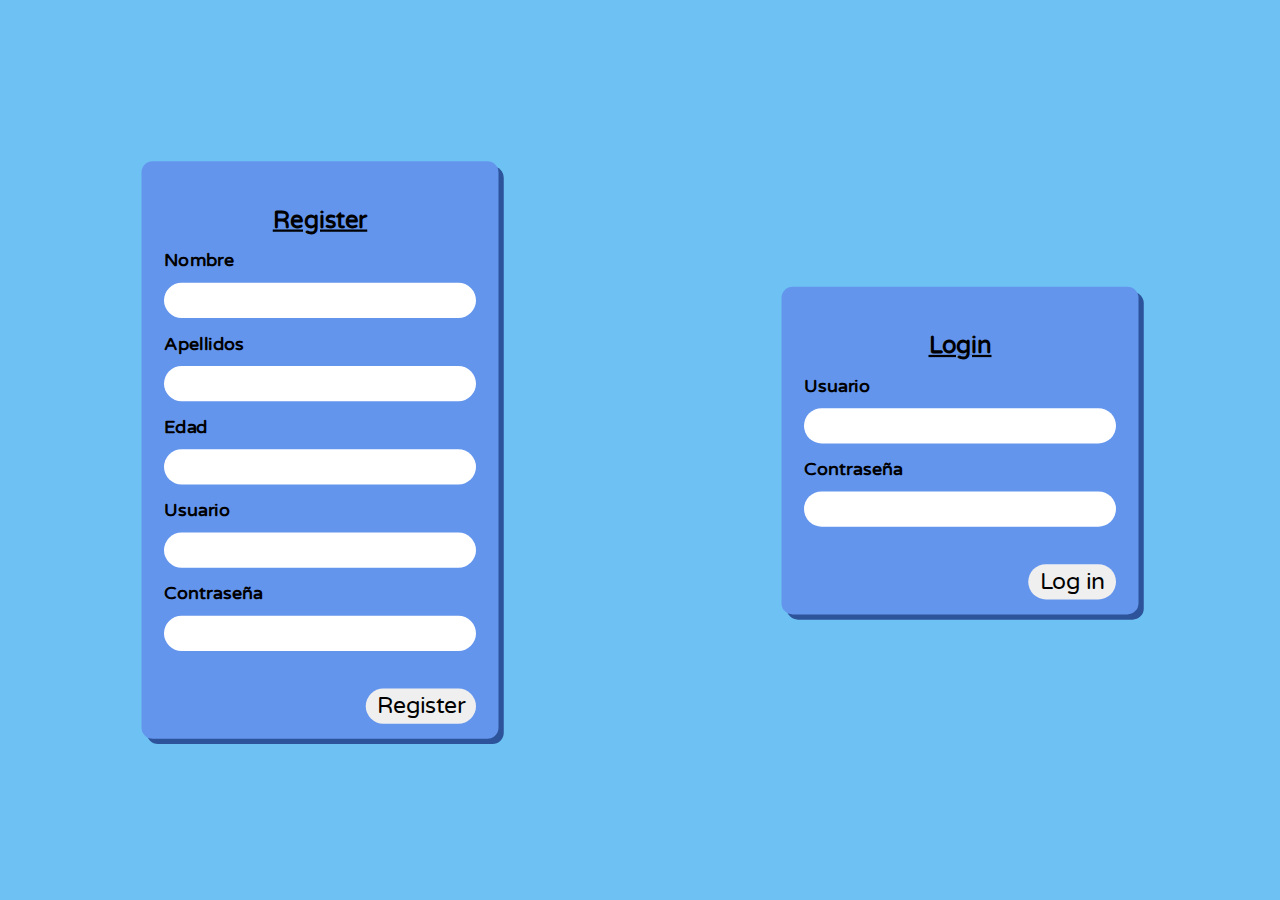
<file: bases/4/index.html>
<!DOCTYPE html>
<html lang="en">

<head>
    <meta charset="UTF-8">
    <meta http-equiv="X-UA-Compatible" content="IE=edge">
    <meta name="viewport" content="width=device-width, initial-scale=1.0">
    <link rel="stylesheet" href="style.css">
    <title>3.4 Insercion</title>
</head>

<body>
    <div class="container">
        <form method="post">
            <h1>Register</h1>
            <h3>Nombre</h3>
            <input type="text" name="name"><br><br>
            <h3>Apellidos</h3>
            <input type="text" name="surname"><br><br>
            <h3>Edad</h3>
            <input type="text" name="age"><br><br>
            <h3>Usuario</h3>
            <input type="text" name="user"><br><br>
            <h3>Contraseña</h3>
            <input type="password" name="pass"><br><br>

            <div id="btns">
                <input formaction="register.php" type="submit" value="Register">
            </div>
        </form>
        <form method="post">
            <h1>Login</h1>
            <h3>Usuario</h3>
            <input type="text" name="user"><br><br>
            <h3>Contraseña</h3>
            <input type="password" name="pass"><br><br>

            <div id="btns">
                <input formaction="login.php" type="submit" value="Log in">
            </div>
        </form>
    </div>
</body>

</html>
</file>
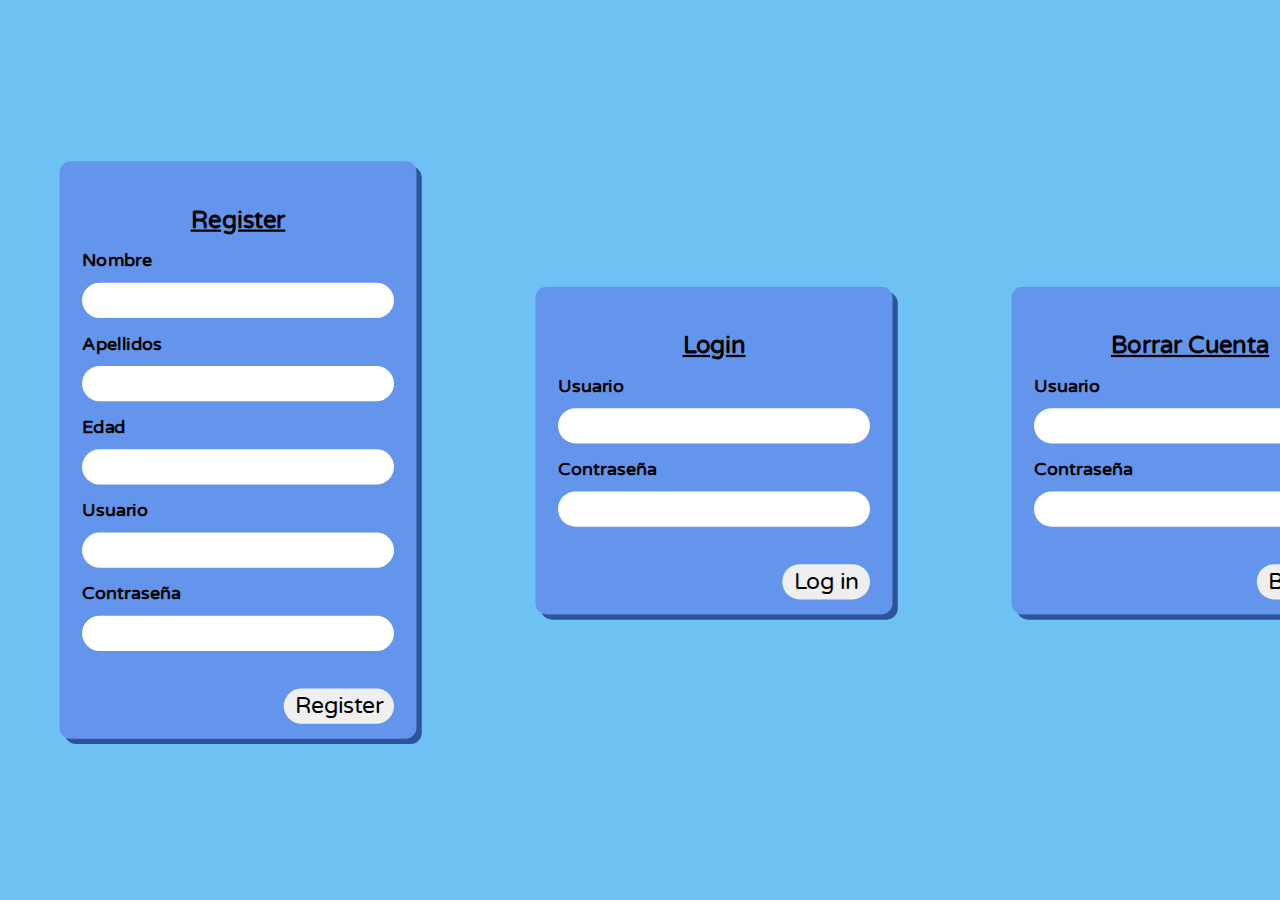
<file: bases/5/index.html>
<!DOCTYPE html>
<html lang="en">

<head>
    <meta charset="UTF-8">
    <meta http-equiv="X-UA-Compatible" content="IE=edge">
    <meta name="viewport" content="width=device-width, initial-scale=1.0">
    <link rel="stylesheet" href="style.css">
    <title>3 Escribir, Leer y Borrar datos</title>
</head>

<script src="delete.js"></script>

<body>
    <div class="container">
        <form method="post">
            <h1>Register</h1>
            <h3>Nombre</h3>
            <input type="text" name="name"><br><br>
            <h3>Apellidos</h3>
            <input type="text" name="surname"><br><br>
            <h3>Edad</h3>
            <input type="text" name="age"><br><br>
            <h3>Usuario</h3>
            <input type="text" name="user"><br><br>
            <h3>Contraseña</h3>
            <input type="password" name="pass"><br><br>

            <div id="btns">
                <input formaction="register.php" type="submit" value="Register">
            </div>
        </form>
        <form method="post">
            <h1>Login</h1>
            <h3>Usuario</h3>
            <input type="text" name="user"><br><br>
            <h3>Contraseña</h3>
            <input type="password" name="pass"><br><br>

            <div id="btns">
                <input formaction="login.php" type="submit" value="Log in">
            </div>
        </form>

        <form method="post">
            <h1>Borrar Cuenta</h1>
            <h3>Usuario</h3>
            <input type="text" name="user"><br><br>
            <h3>Contraseña</h3>
            <input type="password" name="pass"><br><br>

            <div id="btns">
                <input onclick="f_borrar()" type="button" id="b_borrar" value="Borrar">
                <input class="hidden" formaction="delete.php" type="submit" id="yes" value="Si">
                <input class="hidden" onclick="f_no()" type="button" id="no" value="No">
            </div>
        </form>
    </div>
</body>

</html>
</file>
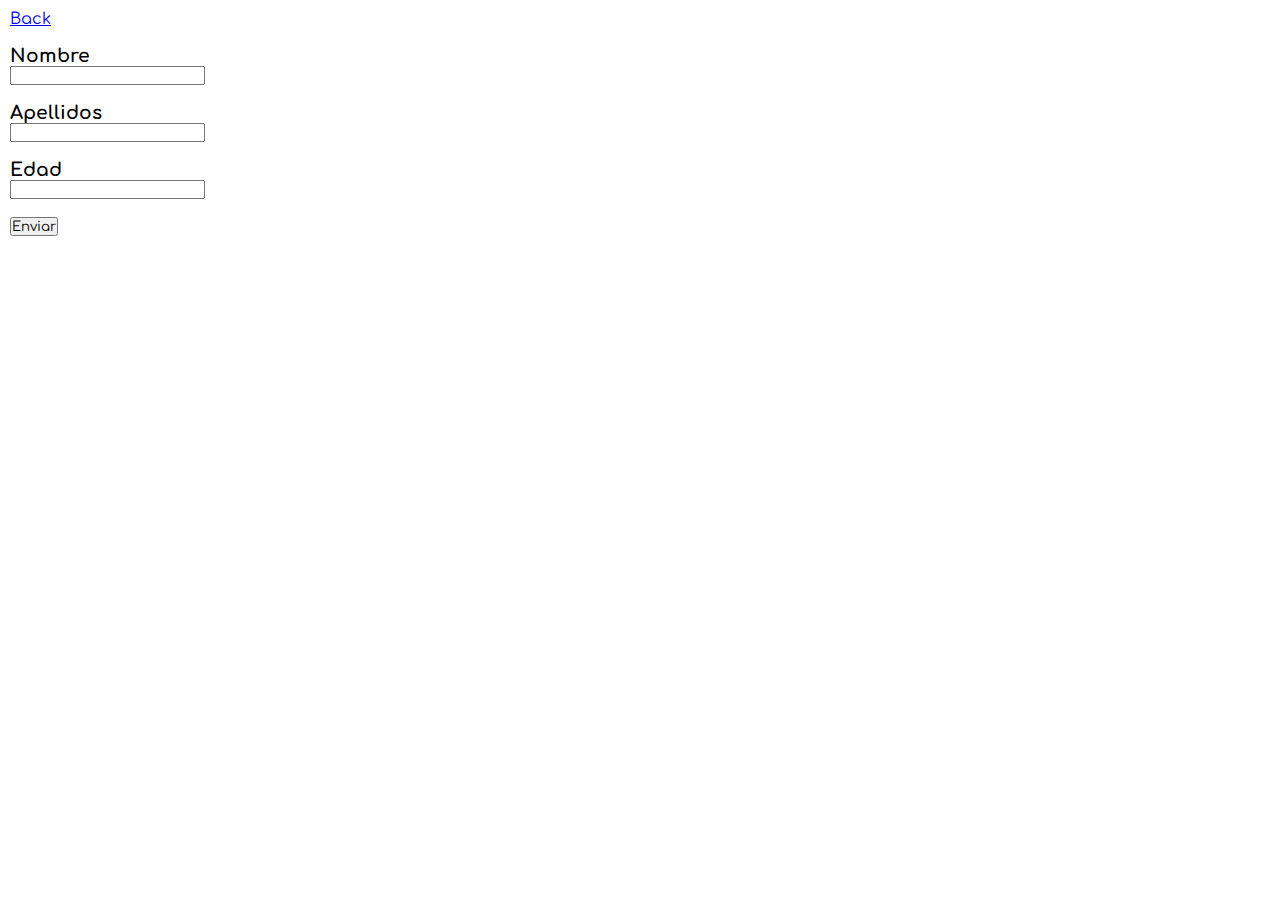
<file: formularios/ej1/index.html>
<!DOCTYPE html>
<html lang="en">
<head>
    <meta charset="UTF-8">
    <meta http-equiv="X-UA-Compatible" content="IE=edge">
    <meta name="viewport" content="width=device-width, initial-scale=1.0">
    <link rel="stylesheet" href="../style.css">
    <title>Ejercicio1</title>
</head>
<body>
    <a href="http://localhost/formularios">Back</a>
    <br>
    <br>
    <form action="ej1.php" method="post">
        <h3>Nombre</h3>
        <input type="text" name="nombre"> <br> <br>

        <h3>Apellidos</h3>
        <input type="text" name="apellidos"> <br> <br>

        <h3>Edad</h3>
        <input type="text" name="edad"> <br> <br>

        <input type="submit" value="Enviar">
    </form>

</body>
</html>
</file>
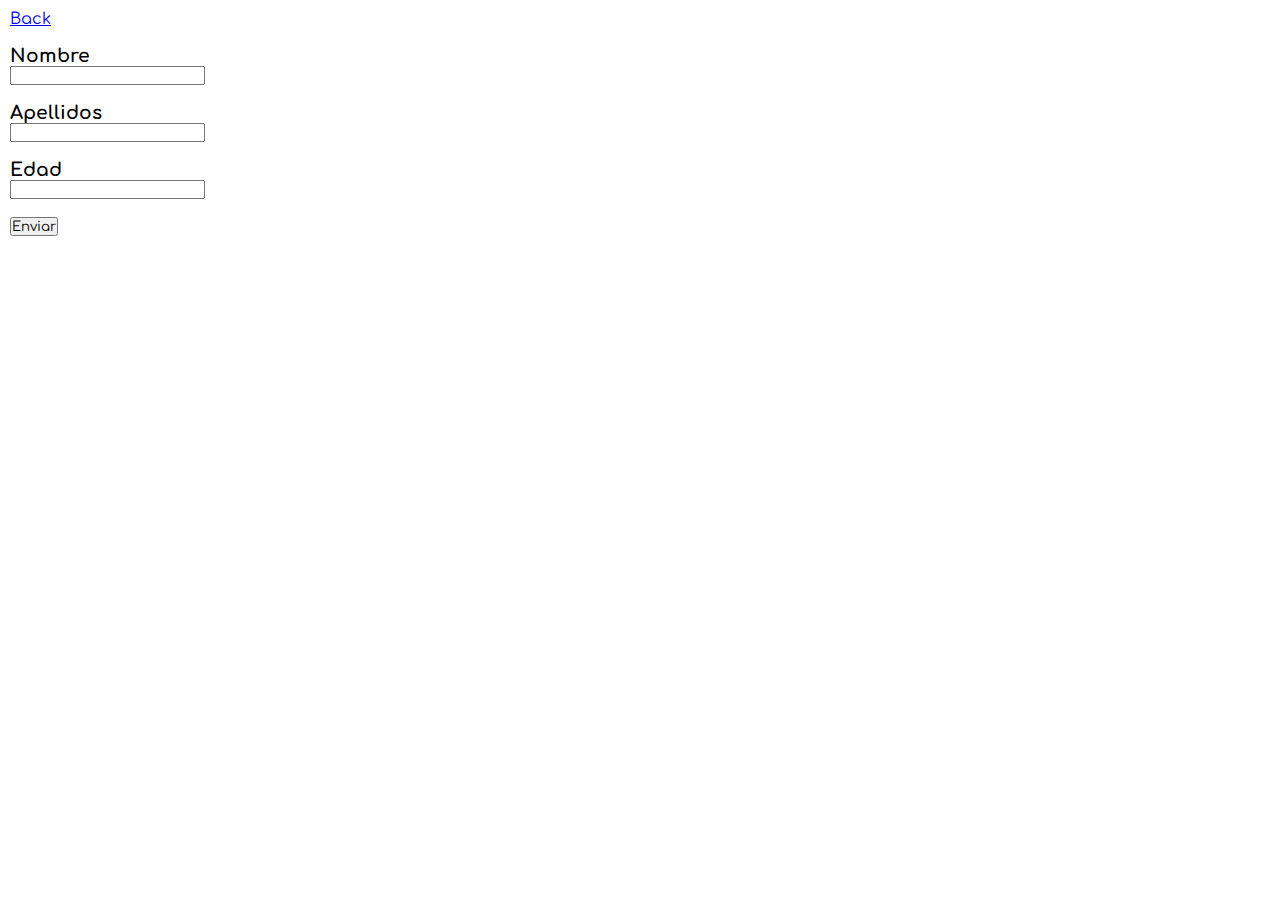
<file: formularios/ej2/index.html>
<!DOCTYPE html>
<html lang="en">
<head>
    <meta charset="UTF-8">
    <meta http-equiv="X-UA-Compatible" content="IE=edge">
    <meta name="viewport" content="width=device-width, initial-scale=1.0">
    <link rel="stylesheet" href="../style.css">
    <title>Ejercicio2</title>
</head>
<body>
    <a href="http://localhost/formularios">Back</a>
    <br> <br>
    <form action="ej2.php" method="post">
        <h3>Nombre</h3>
        <input type="text" name="nombre"> <br> <br>

        <h3>Apellidos</h3>
        <input type="text" name="apellidos"> <br> <br>

        <h3>Edad</h3>
        <input type="text" name="edad"> <br> <br>

        <input type="submit" value="Enviar">
    </form>

</body>
</html>
</file>
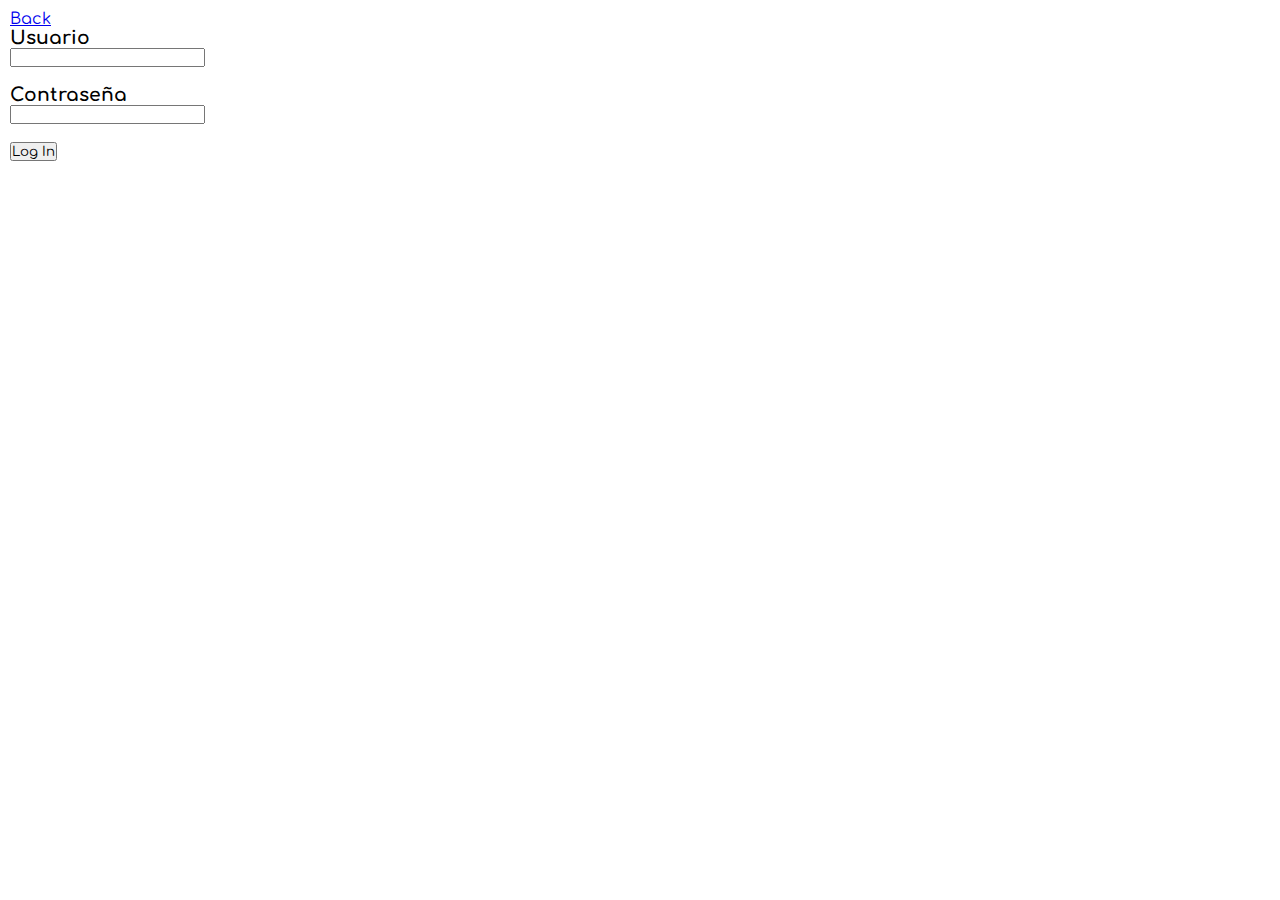
<file: formularios/ej3/index.html>
<!DOCTYPE html>
<html lang="en">
<head>
    <meta charset="UTF-8">
    <meta http-equiv="X-UA-Compatible" content="IE=edge">
    <meta name="viewport" content="width=device-width, initial-scale=1.0">
    <link rel="stylesheet" href="style.css">
    <title>Ejercicio3</title>
</head>
<body>
    <a href="http://localhost/formularios">Back</a>
    <br>
    <form action="ej3.php" method="post">
        <h3>Usuario</h3>
        <input type="text" name="user"> <br> <br>

        <h3>Contraseña</h3>
        <input type="password" name="passwd"> <br> <br>

        <input type="submit" value="Log In">
    </form>

</body>
</html>
</file>
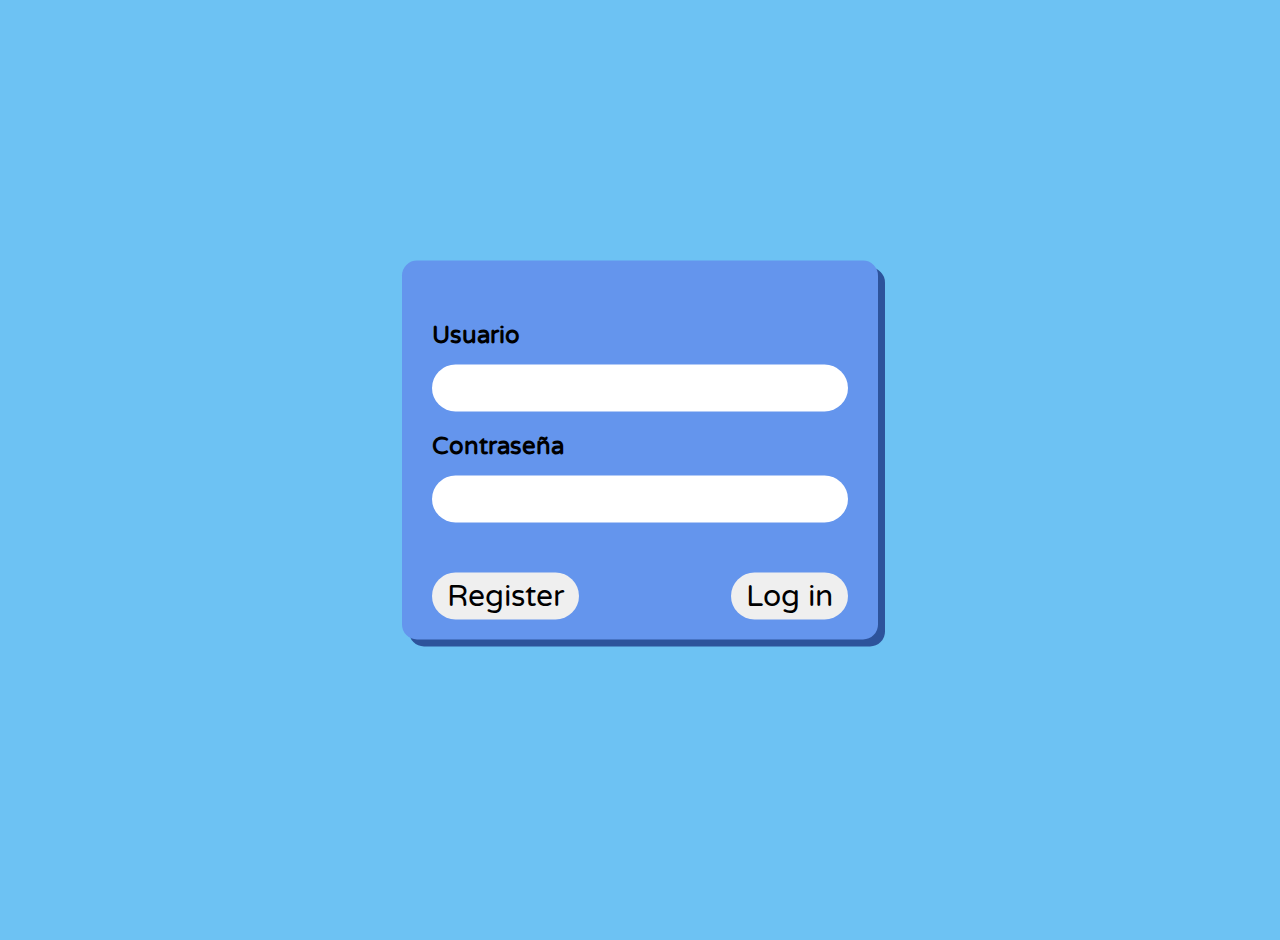
<file: bases/3/ej2/index.html>
<!DOCTYPE html>
<html lang="en">

<head>
    <meta charset="UTF-8">
    <meta http-equiv="X-UA-Compatible" content="IE=edge">
    <meta name="viewport" content="width=device-width, initial-scale=1.0">
    <link rel="stylesheet" href="../style.css">
    <title>Ej2 - Log in</title>
</head>

<body class="index-body">
    <form method="post">
        <h3>Usuario</h3>
        <input type="text" name="user"><br><br>
        <h3>Contraseña</h3>
        <input type="password" name="pass"><br><br>

        <div id="btns">
            <input class="l" formaction="register.php" type="submit" value="Register">
            <input class="r" formaction="login.php" type="submit" value="Log in">
        </div>
    </form>
</body>

</html>
</file>
<file: bases/4/style.css>
@import url('https://fonts.googleapis.com/css2?family=Roboto+Slab:wght@400;700;900 &family=Varela+Round&display=swap');

* {
    margin: 0;
    padding: 0;
    font-family: 'Roboto Slab', serif;
    font-family: 'Varela Round', sans-serif;

}

body {
    background: rgb(109, 194, 243);
    padding: 20px;
}

article {
    background-color: cornflowerblue;
    padding: 20px;
    margin-top: 10px;
    margin-bottom: 10px;
    border-radius: 10px;
}

h1 {
    text-align: center;
    margin-bottom: 20px;
    text-decoration: underline;
    font-size: xx-large;
}

h2 {
    font-weight: bold;
    color: aquamarine;
    font-size: xx-large;
}

article p {
    font-size: x-large;
    font-weight: bold;
}

.centered {
    text-align: center;
}

.error-body {
    background-color: black;
}

.error-body img {
    display: block;
    margin-left: auto;
    margin-right: auto;
    width: 50%;
}

.error-body h3 {
    font-size: xx-large;
    color: white;
    font-weight: bold;
    text-align: center;
}

.error-body a {
    display: block;
    margin-left: auto;
    margin-right: auto;
    width: 50%;

    margin-top: 30px;

    text-align: center;
    color: deepskyblue;

    font-size: large;
}

.container {
    display: flex;
    margin: auto;
    width: 100%;

    position: absolute;
    top: 50%;
    left: 50%;
    transform: translate(-50%, -50%);
}

form {
    scale: 0.75;
    display: block;
    margin: auto;
    width: min-content;
    background: cornflowerblue;
    padding: 60px 30px 10px;
    border-radius: 15px;
    box-shadow: 7px 7px rgb(45, 83, 155);
}

.display {
    width: auto;
}

form h3 {
    margin-bottom: 15px;
    font-size: x-large;
}

form p {
    font-size: x-large;
}

form #btns {
    display: flex;
    width: 100%;
}

form input[type=submit] {
    margin-top: 30px;
    margin-bottom: 10px;
    display: block;
}

form input[type=submit]:hover {
    background: #b1b1b1;
    cursor: pointer;
}

form input[type=submit]:focus {
    background: rgb(45, 83, 155);
}

input {
    border: none;
    border-radius: 30px;
    font-size: 30px;
    padding: 5px 15px;
    margin-left: auto !important;
}

.error {
    font-weight: bold;
    font-size: xx-large;
    text-align: center;
}
</file>
<file: bases/5/style.css>
@import url('https://fonts.googleapis.com/css2?family=Roboto+Slab:wght@400;700;900 &family=Varela+Round&display=swap');

* {
    margin: 0;
    padding: 0;
    font-family: 'Roboto Slab', serif;
    font-family: 'Varela Round', sans-serif;

}

body {
    background: rgb(109, 194, 243);
    padding: 20px;
}

article {
    background-color: cornflowerblue;
    padding: 20px;
    margin-top: 10px;
    margin-bottom: 10px;
    border-radius: 10px;
}

h1 {
    text-align: center;
    margin-bottom: 20px;
    text-decoration: underline;
    font-size: xx-large;
}

h2 {
    font-weight: bold;
    color: aquamarine;
    font-size: xx-large;
}

article p {
    font-size: x-large;
    font-weight: bold;
}

.centered {
    text-align: center;
}

.error-body {
    background-color: black;
}

.error-body img {
    display: block;
    margin-left: auto;
    margin-right: auto;
    width: 50%;
}

.error-body h3 {
    font-size: xx-large;
    color: white;
    font-weight: bold;
    text-align: center;
}

.error-body a {
    display: block;
    margin-left: auto;
    margin-right: auto;
    width: 50%;

    margin-top: 30px;

    text-align: center;
    color: deepskyblue;

    font-size: large;
}

.container {
    display: flex;
    margin: auto;
    width: 100%;

    position: absolute;
    top: 50%;
    left: 50%;
    transform: translate(-50%, -50%);
}

form {
    scale: 0.75;
    display: block;
    margin: auto;
    width: min-content;
    background: cornflowerblue;
    padding: 60px 30px 10px;
    border-radius: 15px;
    box-shadow: 7px 7px rgb(45, 83, 155);
}

.display {
    width: auto;
}

form h3 {
    margin-bottom: 15px;
    font-size: x-large;
}

form p {
    font-size: x-large;
}

form #btns {
    display: flex;
    width: 100%;
}

form input[type=submit] {
    margin-top: 30px;
    margin-bottom: 10px;
    display: block;
}

form input[type=submit]:hover {
    background: #b1b1b1;
    cursor: pointer;
}

form input[type=submit]:focus {
    background: rgb(45, 83, 155);
}

form input[type=button] {
    margin-top: 30px;
    margin-bottom: 10px;
    display: block;
}

form input[type=button]:hover {
    background: #b1b1b1;
    cursor: pointer;
}

form input[type=button]:focus {
    background: rgb(45, 83, 155);
}

input {
    border: none;
    border-radius: 30px;
    font-size: 30px;
    padding: 5px 15px;
    margin-left: auto !important;
}

.error {
    font-weight: bold;
    font-size: xx-large;
    text-align: center;
}

.hidden {
    display: none !important;
}
</file>
<file: formularios/style.css>
@import url('https://fonts.googleapis.com/css2?family=Comfortaa:wght@400;700&display=swap');

* {
    margin: 0;
    padding: 0;
    font-family: 'Comfortaa', cursive;
}

body {
    margin: 10px;
}

article {
    background-color: cornflowerblue;
    padding: 20px;
    margin-top: 10px;
    margin-bottom: 10px;
    border-radius: 10px;
}

h1 {
    text-align: center;
    margin-bottom: 20px;
    text-decoration: underline;
}

h2 {
    font-weight: bold;
    color: aquamarine;
    font-size: xx-large;
}

article p {
    font-size: x-large;
}

.centered {
    text-align: center;
}

.error-body {
    background-color: black;
}

.error-body img{
    display: block;
    margin-left: auto;
    margin-right: auto;
    width: 50%;
}

.error-body h3 {
    font-size: xx-large;
    color: white;
    font-weight: bold;
    text-align: center;
}

.error-body a {
    display: block;
    margin-left: auto;
    margin-right: auto;
    width: 50%;

    margin-top: 30px;

    text-align: center;
    color: deepskyblue;

    font-size: large;
}
</file>
<file: formularios/ej3/style.css>
@import url('https://fonts.googleapis.com/css2?family=Comfortaa:wght@400;700&display=swap');

* {
    margin: 0;
    padding: 0;
    font-family: 'Comfortaa', cursive;
}

body {
    margin: 10px;
}

article {
    background-color: cornflowerblue;
    padding: 20px;
    margin-top: 10px;
    margin-bottom: 10px;
    border-radius: 10px;
}

h1 {
    text-align: center;
    margin-bottom: 20px;
    text-decoration: underline;
}

h2 {
    font-weight: bold;
    color: aquamarine;
    font-size: xx-large;
}

article p {
    font-size: x-large;
}

.centered {
    text-align: center;
}

.error-body {
    background-color: black;
}

.error-body img{
    display: block;
    margin-left: auto;
    margin-right: auto;
    width: 50%;
}

.error-body h3 {
    font-size: xx-large;
    color: white;
    font-weight: bold;
    text-align: center;
}

.error-body a {
    display: block;
    margin-left: auto;
    margin-right: auto;
    width: 50%;

    margin-top: 30px;

    text-align: center;
    color: deepskyblue;

    font-size: large;
}
</file>
<file: bases/3/style.css>
@import url('https://fonts.googleapis.com/css2?family=Roboto+Slab:wght@400;700;900 &family=Varela+Round&display=swap');

* {
    margin: 0;
    padding: 0;
    font-family: 'Roboto Slab', serif;
    font-family: 'Varela Round', sans-serif;

}

body {
    background: rgb(109, 194, 243);
    padding: 20px;
}

.index-body {
    height: 100vh;
}

article {
    background-color: cornflowerblue;
    padding: 20px;
    margin-top: 10px;
    margin-bottom: 10px;
    border-radius: 10px;
}

h1 {
    text-align: center;
    margin-bottom: 20px;
    text-decoration: underline;
    font-size: xx-large;
}

h2 {
    font-weight: bold;
    color: aquamarine;
    font-size: xx-large;
}

article p {
    font-size: x-large;
    font-weight: bold;
}

.centered {
    text-align: center;
}

.error-body {
    background-color: black;
}

.error-body img {
    display: block;
    margin-left: auto;
    margin-right: auto;
    width: 50%;
}

.error-body h3 {
    font-size: xx-large;
    color: white;
    font-weight: bold;
    text-align: center;
}

.error-body a {
    display: block;
    margin-left: auto;
    margin-right: auto;
    width: 50%;

    margin-top: 30px;

    text-align: center;
    color: deepskyblue;

    font-size: large;
}


form {
    display: block;
    margin: auto;
    width: min-content;
    background: cornflowerblue;
    padding: 60px 30px 10px;
    border-radius: 15px;
    box-shadow: 7px 7px rgb(45, 83, 155);

    position: absolute;
    top: 50%;
    left: 50%;
    transform: translate(-50%, -50%);
}

form h3 {
    margin-bottom: 15px;
    font-size: x-large;
}

form #btns {
    display: flex;
    width: 100%;
}

form input[type=submit] {
    margin-top: 30px;
    margin-bottom: 10px;
    display: block;
}

form input[type=submit]:hover {
    background: #b1b1b1;
    cursor: pointer;
}

form input[type=submit]:focus {
background: rgb(45, 83, 155);
}

input {
    border: none;
    border-radius: 30px;
    font-size: 30px;
    padding: 5px 15px;
}

form .r {
    margin-left: auto !important;
}

form .l {
    margin-right: auto !important;
}

.error {
    font-weight: bold;
    font-size: xx-large;
    text-align: center;
}
</file>
